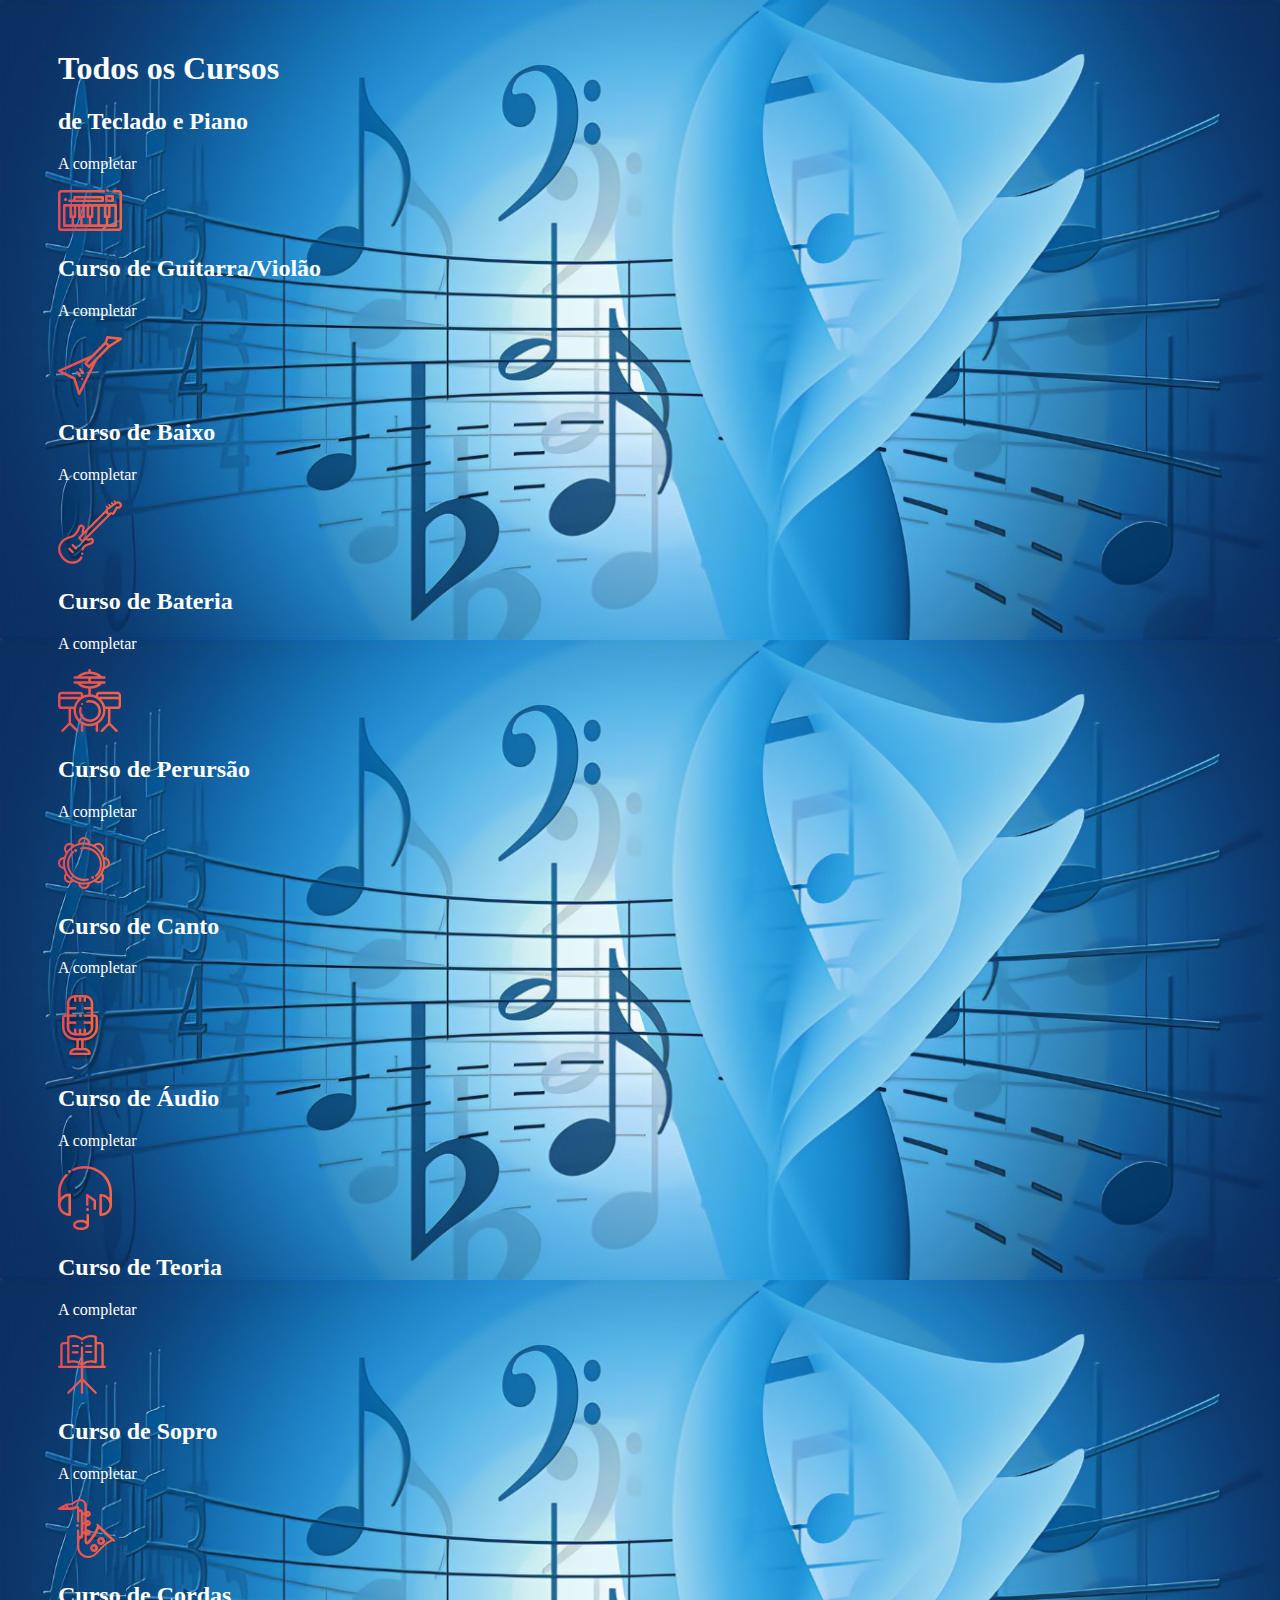
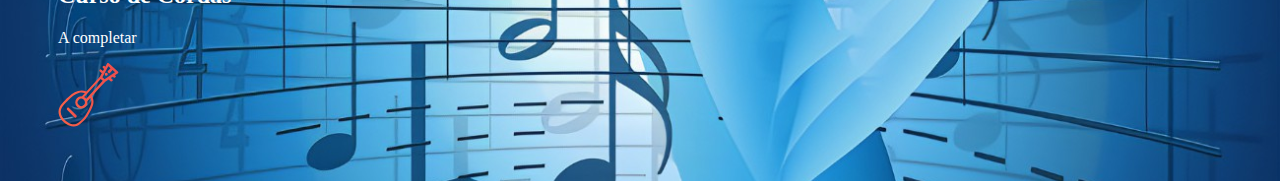
<file: cursos.html>
<!DOCTYPE html>
<html lang="en">
<head>
    <meta charset="UTF-8">
    <meta http-equiv="X-UA-Compatible" content="IE=edge">
    <meta name="viewport" content="width=device-width, initial-scale=1.0">
    <title>Cursos</title>
    <style type="text/css">
        body {
            background-image: url("img/fundo.jpg");
            color: white;
            background-size: 100%;
        }
        section {
            margin: 50px 50px;
        }
    </style>
</head>
<body>
    <section>
     <h1>Todos os Cursos</h1>
        <h2> de Teclado e Piano</h2>
        <p id="teclado">A completar</p>
            <img src="./img/icone-teclado-piano.svg" alt="">
        <h2 id="violao">Curso de Guitarra/Violão</h2>
        <p>A completar</p>
            <img src="./img/icones-violao-guitarra.svg" alt="">
        <h2 id="baixo">Curso de Baixo</h2>
        <p>A completar</p>
            <img src="./img/icones-baixo.svg" alt="">
        <h2 id="bateria">Curso de Bateria</h2>
        <p>A completar</p>
            <img src="./img/icones-bateria.svg" alt="">
        
        <h2 id="percussao">Curso de Perursão</h2>
        <p>A completar</p>
            <img src="./img/icones-percussao.svg" alt="">
        <h2 id="canto">Curso de Canto</h2>
        <p>A completar</p>
            <img src="./img/icones-canto.svg" alt="">
        <h2>Curso de Áudio</h2>
        <p id="audio">A completar</p>
            <img src="./img/icones-audio.svg" alt="">
        <h2 id="teoria">Curso de Teoria</h2>
        <p>A completar</p>
            <img src="./img/icones-teoria.svg" alt="">
        <h2>Curso de Sopro</h2>
        <p id="sopro">A completar</p>
            <img src="./img/icones-sopro.svg" alt="">
        <h2>Curso de Cordas</h2>
        <p id="cordas">A completar</p>
            <img src="./img/icone-cordas.svg" alt="">
    </section>
</body>
</html>
</file>
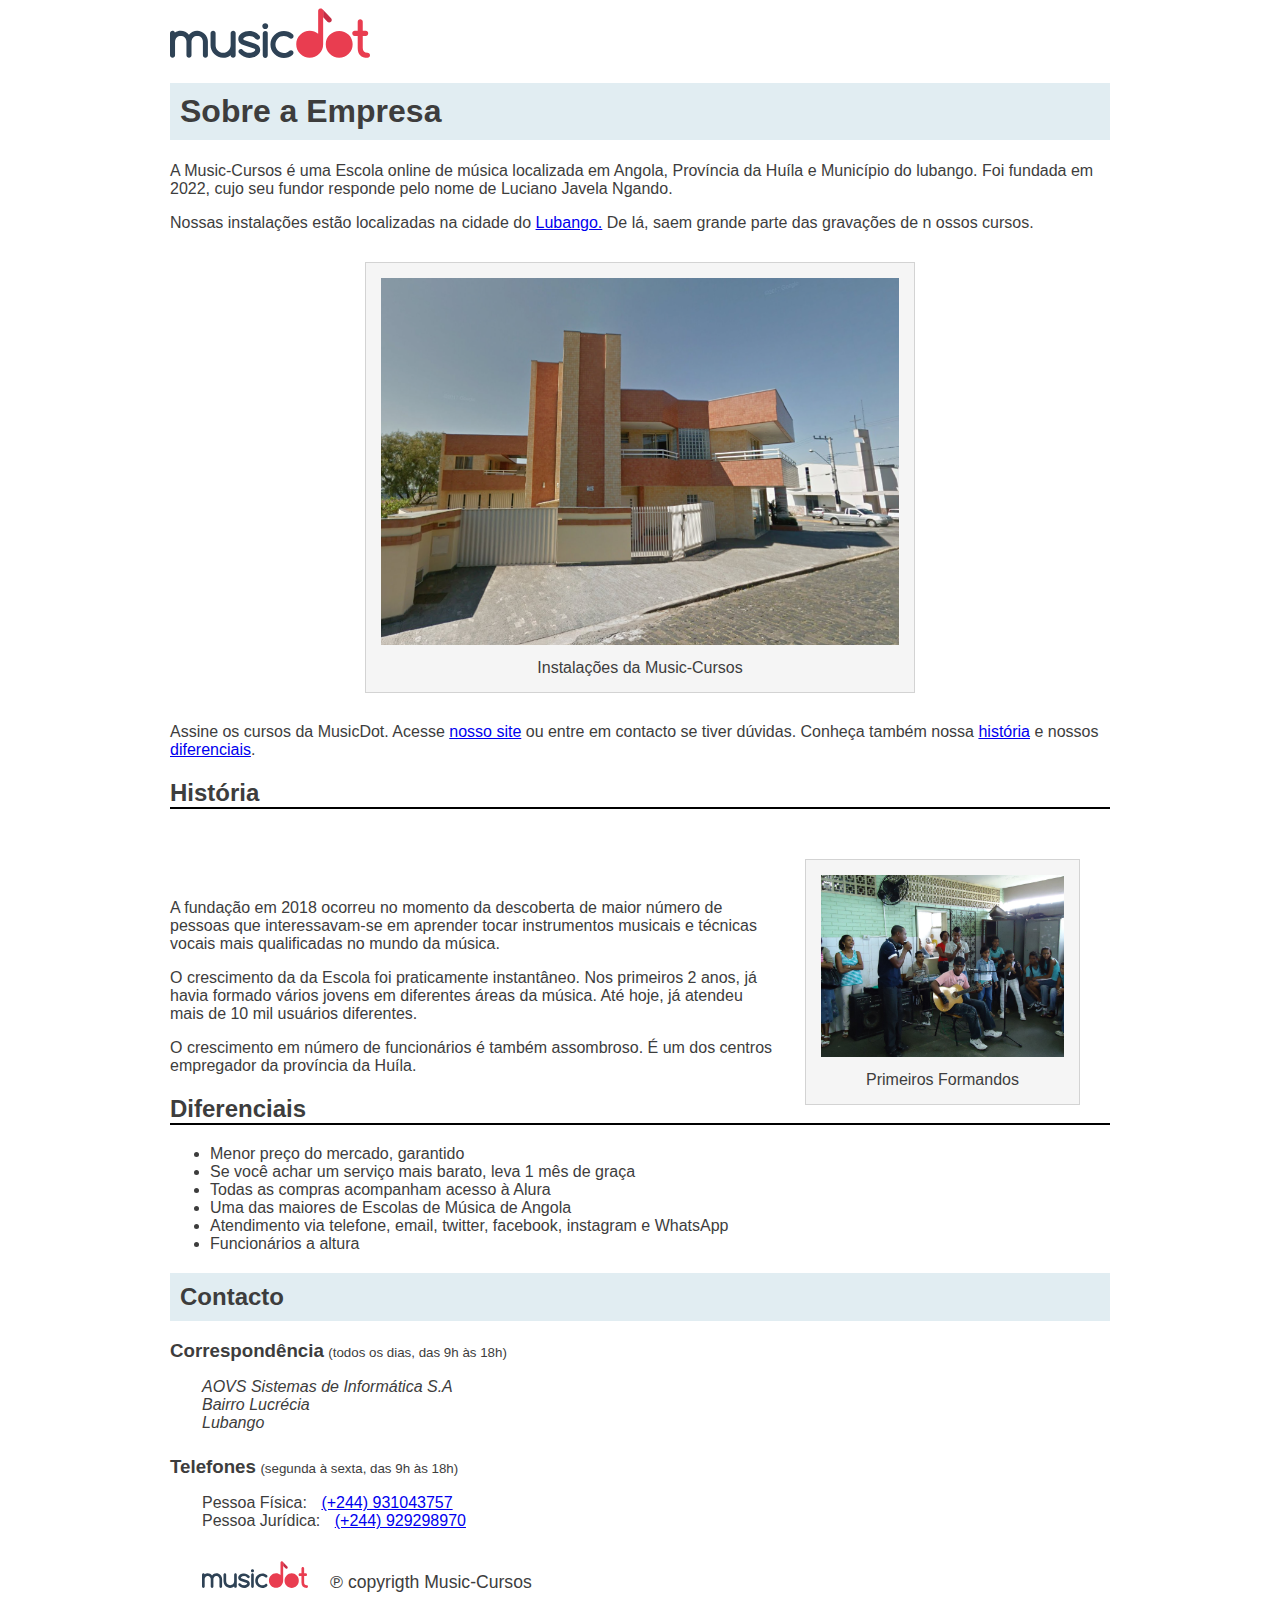
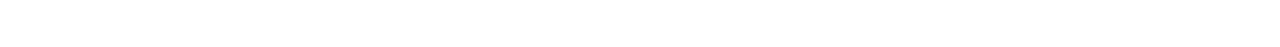
<file: sobre.html>
<!DOCTYPE html>
<html lang="pt">
<head>
    <meta charset="UTF-8">
    <meta http-equiv="X-UA-Compatible" content="IE=edge">
    <meta name="viewport" content="width=device-width, initial-scale=1.0">
    <title>Sobre a Empresa</title>
    <link href="img/favicon.ico" rel="icon">
    <link rel="Stylesheet" href="css/sobre.css">
</head>
<body>
    <img src="img/logo.svg" alt="Music-Cursos">
    <h1 class="titulo">Sobre a Empresa</h1>
    <p>
        A Music-Cursos é uma Escola online de música localizada em Angola, Província da Huíla e Município do lubango. Foi fundada em 2022, cujo seu fundor responde pelo nome de Luciano Javela Ngando.
    </p>
    <p>
        Nossas	instalações estão localizadas na cidade do <a href= "https://pt.wikipedia.org/wiki/Lubango"> Lubango.</a>	De	lá,	saem	grande	parte	das	gravações	de	n
        ossos	cursos.
    </p>
    <figure class="matriz-musicdot">
        <img src="img/foto-empresa.png" alt="">
        <figcaption>
            Instalações da Music-Cursos
        </figcaption>
    </figure>
    <p>
        Assine	os	cursos	da	MusicDot.	Acesse	<a href="index.html">nosso	site</a>	ou	entre	em	contacto se	tiver	dúvidas.	Conheça	também	nossa	<a href="#historia">  história</a>	e	nossos	<a href="#diferenciais">diferenciais</a>.
    </p>
    <h2 class="subtitulo" id="historia">História</h2>
    <figure class="familia-tupflen">
        <img src="./img/primeira.turma.JPG" alt="Primeira turma">
        <figcaption>Primeiros Formandos</figcaption>
    </figure>
    <br>
    <br>
    <br>
    <p>
        A	fundação	em	2018	ocorreu	no	momento	da	descoberta	de maior número de pessoas que interessavam-se em aprender tocar instrumentos musicais e técnicas vocais mais qualificadas no mundo da música.  
    </p>
    <p>
        O	crescimento	da	da Escola	foi	praticamente	instantâneo.	
        Nos	primeiros	2	anos,	já	havia formado vários jovens em diferentes áreas da música. 	Até	hoje,	já	atendeu	 mais de 10	mil usuários	diferentes.
    </p>
    <p>
        O	crescimento	em	número	de	funcionários	é	também	assombroso.	É um dos centros empregador da província da Huíla.
    </p>
    
    <h2 id="diferenciais" class="subtitulo">Diferenciais</h2> 
    <ul>
        <li> Menor	preço	do	mercado,	garantido </li>
        <li>	Se	você	achar	um	serviço	mais	barato,	leva	1	mês	de	graça	</li>
        <li>	Todas	as	compras	acompanham	acesso	à	Alura</li>
        <li>	Uma das maiores	de Escolas	de	Música	de Angola</li>
        <li>	Atendimento	via	telefone,	email,	twitter,	facebook,	instagram e	WhatsApp</li>
        <li>	Funcionários a altura</li>

    </ul>

    <h2 class="titulo">Contacto</h2>

    <div class="contacto_secao">
        <h3 class="contacto_subtitulo">Correspondência</h3>
        <small>	(todos	os	dias,	das	9h	às	18h)</small>
        <address class="contacto_info">
            AOVS	Sistemas	de	Informática	S.A
            <br>
            Bairro Lucrécia
            <br>
            Lubango
        </address>
    </div>

    <div id="contacto" class="contacto_secao_telefone">
        <h3 class="contacto_subtitulo">Telefones</h3>
        <small>	(segunda	à	sexta,	das	9h	às	18h)</small>
        <dl class="contacto_info">
        <div>
            <dt class="contato_info-titulo"> Pessoa	Física:</dt>
            <dd class="contato_info-descricao"> <a href="tel://114118-3319">(+244) 931043757</a></dd> 
        </div>
        <div>
                <dt class="contato_info-titulo">Pessoa	Jurídica:</dt>
                <dd class="contato_info-descricao"><a href="tel://114118-2172">	(+244) 929298970</a></dd>
            <footer class="rodape">
                <img src="./img/logo.svg" alt="Logo da Music-Cursos" class="rodape_logo">
                <p class="rodape_copyright">&copysr; copyrigth Music-Cursos</p>
            </footer>
        </div>
        </dl>
    </div>
</body>
</html>
</file>
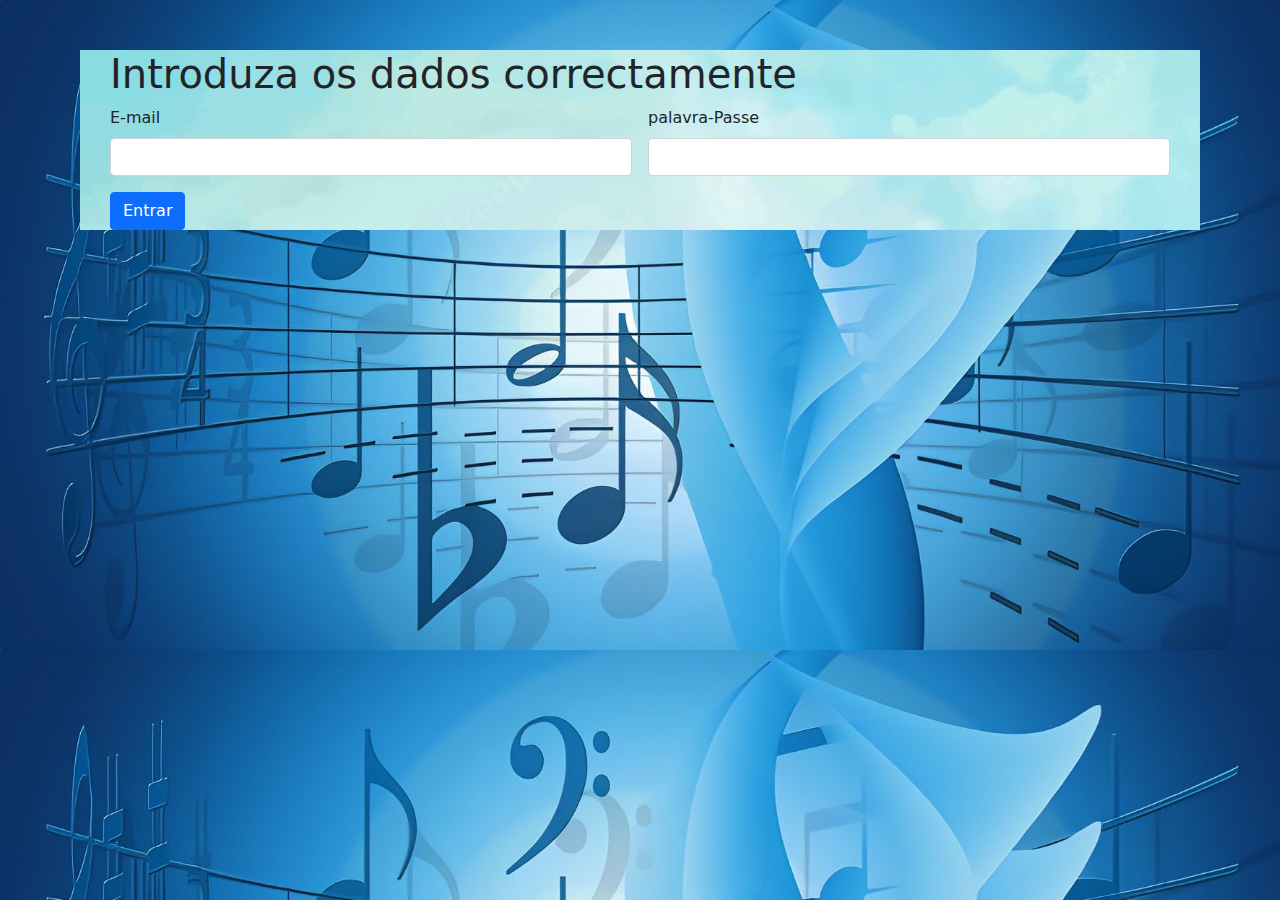
<file: matricula-entrar/entrar.html>
<!DOCTYPE html>
<html lang="en">
<head>
    <meta charset="UTF-8">
    <meta http-equiv="X-UA-Compatible" content="IE=edge">
    <meta name="viewport" content="width=device-width, initial-scale=1.0">
    <link rel="stylesheet" href="./bootstrap-5.0.2-dist/css/bootstrap.min.css">
    <title>Entrar</title>
    <style type="text/css">
      
      body {
        background-image: url("../img/fundo.jpg");
      }
      section {
        margin-top: 50px;
        margin-left: 80px;
        margin-right: 80px;
        padding-left: 30px;
        padding-right: 30px;
        background-image: url("../img/Fundo-matricula.webp");
      }
    </style>
</head>
<body>
  <section>
    <h1>Introduza os dados correctamente</h1>
    <form class="row g-3">
        <div class="col-md-6">
          <label for="inputEmail4" class="form-label">E-mail</label>
          <input type="email" class="form-control" id="inputEmail4">
        </div>
        <div class="col-md-6">
          <label for="inputPassword4" class="form-label">palavra-Passe</label>
          <input type="password" class="form-control" id="inputPassword4">
        </div>
        <div class="col-12">
          <button type="submit" class="btn btn-primary">Entrar</button>
        </div>
      </form>
  </section>
</body>
</html>
</file>
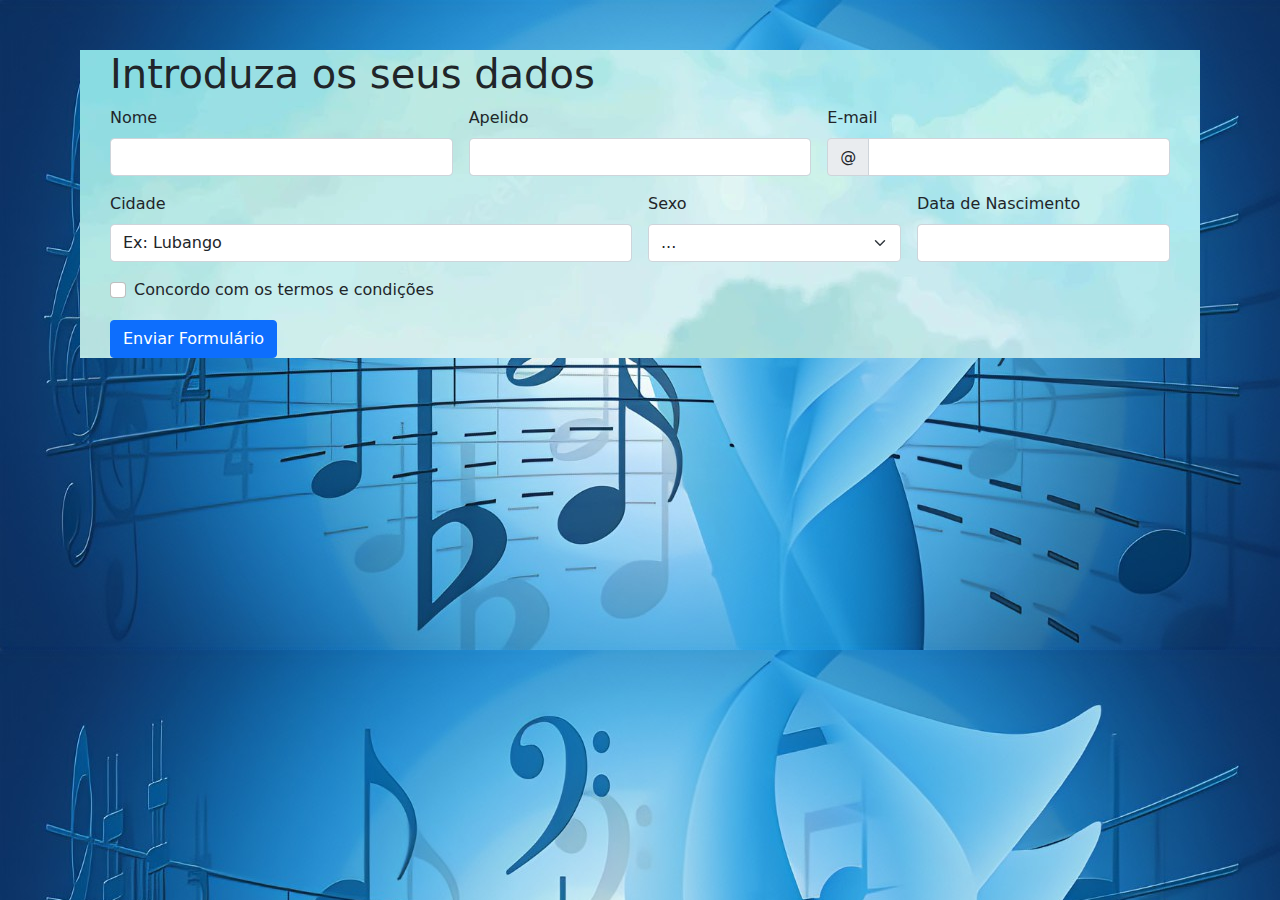
<file: matricula-entrar/matricula.html>
<!DOCTYPE html>
<html lang="en">
<head>
    <meta charset="UTF-8">
    <meta http-equiv="X-UA-Compatible" content="IE=edge">
    <meta name="viewport" content="width=device-width, initial-scale=1.0">
    <link rel="stylesheet" href="./bootstrap-5.0.2-dist/css/bootstrap.min.css">
    <style type="text/css">
      
      body {
        background-image: url("../img/fundo.jpg");
      }
      section {
        margin-top: 50px;
        margin-left: 80px;
        margin-right: 80px;
        padding-left: 30px;
        padding-right: 30px;
        background-image: url("../img/Fundo-matricula.webp");
      }
     </style>
    <title>Matrícula</title>
</head>
<body class="fn">
  <section>
   <h1>Introduza os seus dados</h1>
    <form class="row g-3">
        <div class="col-md-4">
          <label for="validationDefault01" class="form-label">Nome</label>
          <input type="text" class="form-control" id="validationDefault01"  required>
        </div>
        <div class="col-md-4">
          <label for="validationDefault02" class="form-label">Apelido</label>
          <input type="text" class="form-control" id="validationDefault02"  required>
        </div>
        <div class="col-md-4">
          <label for="validationDefaultUsername" class="form-label">E-mail</label>
          <div class="input-group">
            <span class="input-group-text" id="inputGroupPrepend2">@</span>
            <input type="text" class="form-control" id="validationDefaultUsername"  aria-describedby="inputGroupPrepend2" required>
          </div>
        </div>
        <div class="col-md-6">
          <label for="validationDefault03" class="form-label">Cidade</label>
          <input type="text" class="form-control" id="validationDefault03" value="Ex: Lubango" required>
        </div>
        <div class="col-md-3">
          <label for="validationDefault04" class="form-label">Sexo</label>
          <select class="form-select" id="validationDefault04" required>
            <option selected disabled value="">...</option>
            <option>Masculino</option>
            <option>Femenino</option>
          </select>
        </div>
        <div class="col-md-3">
          <label for="validationDefault05" class="form-label">Data de Nascimento</label>
          <input type="text" class="form-control" id="validationDefault05" required>
        </div>
        <div class="col-12">
          <div class="form-check">
            <input class="form-check-input" type="checkbox" value="" id="invalidCheck2" required>
            <label class="form-check-label" for="invalidCheck2">
              Concordo com os termos e condições
            </label>
          </div>
        </div>
        <div class="col-12">
          <button class="btn btn-primary" type="submit">Enviar Formulário</button>
        </div>
      </form>
    </section>
</body>
</html>
</file>
<file: css/sobre.css>
body {
    width: 80%;
    max-width: 940px;
    margin-left: auto;
    margin-right: auto;
    font-size: 16px;
    line-height: 1,5;
    font-family: "Helvetica", "lucida Grande", sans-serif;
    color: #3d3d3d;
}
.titulo {
    padding: 10px;
    background-color: #e1edf2;
}
.subtitulo {border-bottom: 2px solid black;
}
figure {
    max-width: 100%;
    box-sizing: border-box;
    margin: 30px;
    padding: 15px;
    text-align: center;
    background-color: whitesmoke;
    border: 1px solid lightgrey;
}
figcaption {
    margin-top: 10px;
}
.matriz-musicdot {
width: 550px;
margin-left: auto;
margin-right: auto;
}
.familia-tupflen {
width: 275px;
float: right;
}
figure img {
    width: 100%;
}
.contacto_subtitulo {
    display: inline;
}

.contacto_info {
    margin: 16px 0 24px;
    padding-left: 32px;
}

.contato_info-titulo, .contato_info-descricao {
    display: inline;
}
.contato_info-descricao {
    margin-left: 10px;
}

.rodape {
    padding: 1.75em 0;
    font-size: 1.1rem;
}
.rodape_logo {
    width: 6em;
}
.rodape_copyright {
    display: inline;
    margin-left: 1em;
}

@media (max-width: 850px) {
    .contacto_secao {
        display: block;
        margin-left: 1em;
    }
}

@media 	(max-width:	622px) {
    .familia-tupflen{
        float: none;
        margin: 0 auto;
    }
}

@media (max-width:	446px) {
    .contacto_subtitulo {
        display: block;
        margin: 0;
    }
    .contacto_info{
        padding-left: 50px;
        font-size: 92em;
        border-right: 2px solid lightgray;
    }
    .rodape {
        font-size: 92em;
    }
}

@media (max-width:	342px) {
   .contato_info-descricao {
    display: block;
    margin-left: 1em;
   } 
}
</file>
